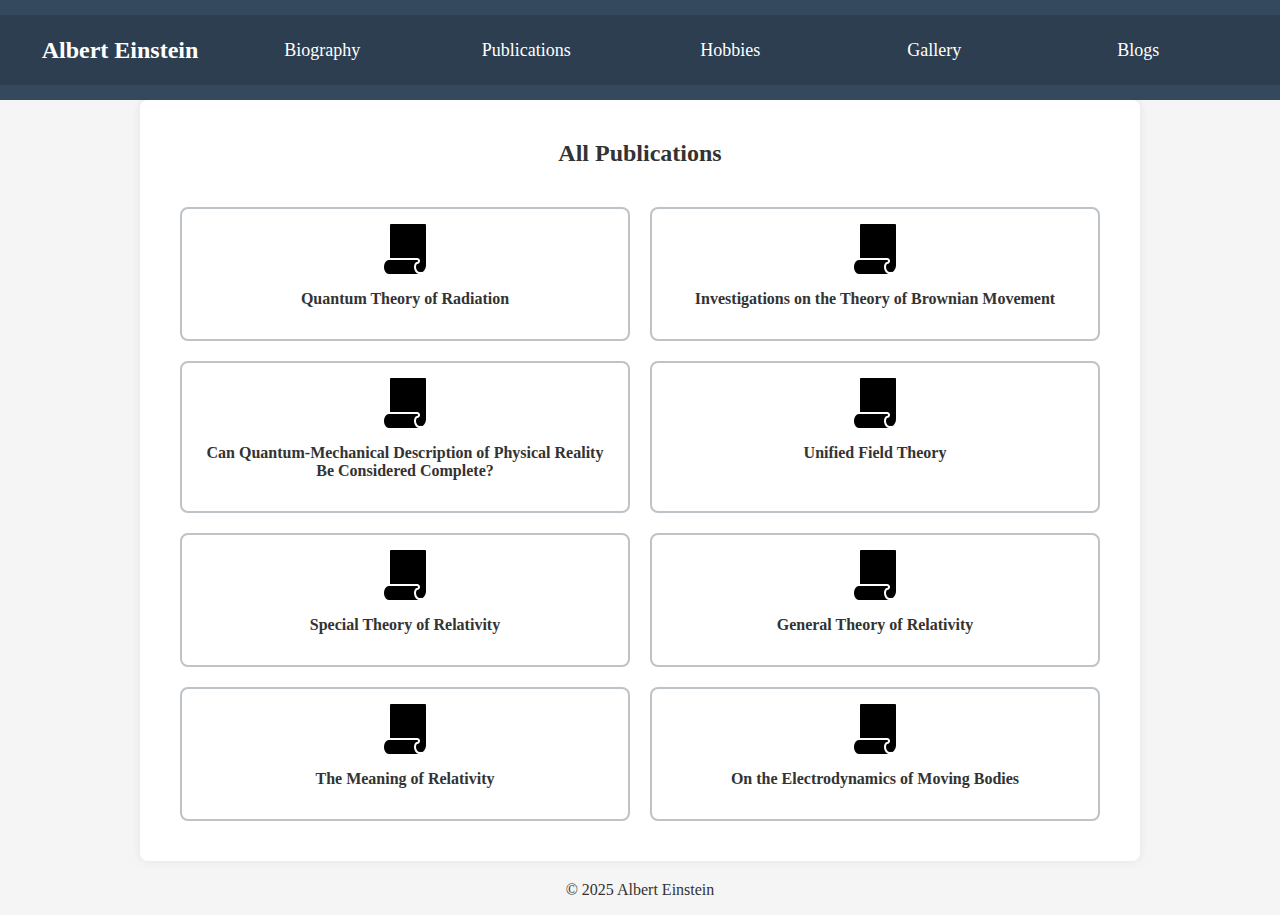
<file: publications.html>
<!DOCTYPE html>
<html lang="en">

<head>
    <meta charset="UTF-8">
    <meta name="viewport" content="width=device-width, initial-scale=1.0">
    <title>Albert Einstein - Publications</title>
    <link rel="stylesheet" href="style.css">
</head>

<body>
    <header>
        <nav class="navigation">
            <div class="nav-label">
                <h1>Albert Einstein</h1>
            </div>
            <input type="checkbox" id="menu-toggle">
            <label for="menu-toggle" class="menu-button">☰ Menu</label>
            <label for="menu-toggle" class="close-button">✖ Close</label>
            <ul class="nav-links">

                <li><a href="index.html#biography">Biography</a></li>
                <li><a href="index.html#publications">Publications</a></li>
                <li><a href="index.html#hobbies">Hobbies</a></li>
                <li><a href="index.html#gallery">Gallery</a></li>
                <li><a href="index.html#blogs">Blogs</a></li>

            </ul>
        </nav>
    </header>
    <main>
        <section class="publications" id="publications">
            <h2>All Publications</h2>
            <div class="publications-container">
                <div class="publication">
                    <img src="paper_icon.jpeg" alt="Paper Icon" class="paper-icon">
                    <p><strong>Quantum Theory of Radiation</strong></p>
                </div>
                <div class="publication">
                    <img src="paper_icon.jpeg" alt="Paper Icon" class="paper-icon">
                    <p><strong>Investigations on the Theory of Brownian Movement</strong></p>
                </div>
                <div class="publication">
                    <img src="paper_icon.jpeg" alt="Paper Icon" class="paper-icon">
                    <p><strong>Can Quantum-Mechanical Description of Physical Reality Be Considered Complete?</strong>
                    </p>
                </div>
                <div class="publication">
                    <img src="paper_icon.jpeg" alt="Paper Icon" class="paper-icon">
                    <p><strong>Unified Field Theory</strong></p>
                </div>
                <div class="publication">
                    <img src="paper_icon.jpeg" alt="Paper Icon" class="paper-icon">
                    <p><strong>Special Theory of Relativity</strong></p>
                </div>
                <div class="publication">
                    <img src="paper_icon.jpeg" alt="Paper Icon" class="paper-icon">
                    <p><strong>General Theory of Relativity</strong></p>
                </div>
                <div class="publication">
                    <img src="paper_icon.jpeg" alt="Paper Icon" class="paper-icon">
                    <p><strong>The Meaning of Relativity</strong></p>
                </div>
                <div class="publication">
                    <img src="paper_icon.jpeg" alt="Paper Icon" class="paper-icon">
                    <p><strong>On the Electrodynamics of Moving Bodies</strong></p>
                </div>
            </div>
        </section>
    </main>
    <footer>
        <p>&copy; 2025 Albert Einstein</p>
    </footer>
</body>

</html>
</file>
<file: style.css>
body {
    font-family: 'Georgia', serif;
    background-color: #f5f5f5;
    color: #333333;
    text-align: center;
    padding: 0;
    margin: 0;
}

.container {
    width: 100%;
    max-width: 1400px;
    padding: 20px;
    display: grid;
    grid-template-columns: 1fr;
    gap: 10px;
}

header {
    background-color: #34495e;
    color: #ecf0f1;
    padding: 15px 0;
    position: fixed;
    width: 100%;
    top: 0;
    z-index: 1000;
}

/* Navigation Bar */
nav.navigation {
    display: block;
    background-color: #2c3e50;
    height: 50px;
    text-align: center;
    position: relative;
    padding: 10px 20px;
}

/* Hide checkbox */
#menu-toggle {
    display: none;
}

/* Menu & Close Buttons */
.menu-button,
.close-button {
    display: none;
    /* Hidden by default */
    background-color: #2c3e50;
    color: white;
    font-size: 20px;
    padding: 10px;
    text-align: center;
    cursor: pointer;
    width: 100%;
    border: none;
}

/* Navigation Links */
.nav-links {
    list-style: none;
    padding: 0;
    margin: 0;
    display: inline-block;
    vertical-align: middle;
    align-items: center;
}

.nav-links li {
    display: inline-block;
    width: 200px;
    text-align: center;
}

.nav-links li a {
    text-decoration: none;
    color: #ffffff;
    font-size: 18px;
    line-height: 50px;
}

.nav-label {
    display: inline-block;
    vertical-align: middle;
    /* Align vertically with the menu */
    margin-right: 20px;
    /* Space between label and menu */
}

.nav-label h1 {
    font-size: 24px;
    margin: 0;
    color: #ffffff;
}

main {
    padding-top: 80px;
    width: 1000px;
    margin: 0 auto;
}


.einstein-image-container {
    width: 100%;
}

.einstein-image-container img {
    width: 100%;
    height: 50vh;
    border-radius: 10px;
}

section {
    background: #ffffff;
    padding: 20px;
    margin: 20px auto;
    width: 960px;
    border-radius: 8px;
    box-shadow: 0 0 10px rgba(52, 73, 94, 0.1);
    scroll-margin-top: 80px;
}

.publications-container {
    display: grid;
    grid-template-columns: repeat(2, 450px);
    gap: 20px;
    padding: 20px;
}

.publication {
    background: #ffffff;
    padding: 15px;
    border: 2px solid #bdc3c7;
    border-radius: 8px;
}

.paper-icon {
    display: block;
    width: 50px;
    height: 50px;
    margin: 0 auto 15px;
}

.hobbies-container {
    display: grid;
    grid-template-columns: 1fr;
    gap: 20px;
    padding: 20px;
}

.hobby-block {
    display: grid;
    grid-template-columns: 200px 1fr;
    gap: 20px;
    align-items: center;
    background: #ffffff;
    padding: 15px;
    border: 2px solid #bdc3c7;
    border-radius: 8px;
    box-shadow: 0 0 10px rgba(52, 73, 94, 0.1);
}

.hobby-block img {
    width: 200px;
    height: 150px;
    border-radius: 8px;
}

.hobby-block p {
    margin: 0;
    font-size: 16px;
    line-height: 1.5;
    color: #333333;
}

#view-more-btn {
    margin-top: 20px;
    background-color: #3498db;
    color: #ffffff;
    padding: 10px 20px;
    border: none;
    cursor: pointer;
    border-radius: 5px;
    font-size: 16px;
}

#view-more-btn:hover {
    background-color: #2980b9;
}

.gallery-container {
    display: grid;
    grid-template-columns: repeat(auto-fit, minmax(300px, 1fr));
    gap: 20px;
    padding: 20px;
}

.gallery-container img {
    width: 100%;
    height: auto;
    border-radius: 8px;
    box-shadow: 0 0 10px rgba(52, 73, 94, 0.1);
}

#read-more-btn {
    margin-top: 10px;
    background-color: #3498db;
    color: #ffffff;
    padding: 10px;
    border: none;
    cursor: pointer;
    border-radius: 5px;
}

#read-more-btn:hover {
    background-color: #2980b9;
}

#blogs ul li {
    display: inline-block;
}

#blogs ul li img {
    width: 60px;
    height: 60px;
    vertical-align: middle;
    margin: 30px;
}

@media only screen and (max-width: 768px) {
    .container {
        grid-template-columns: 1fr;
        padding: 0;
        width: 100%;
        margin: 0;
    }

    .menu-button,
    .close-button {
        display: inline-block;
        font-size: 24px;
        padding: 10px;
    }

    .nav-links {
        display: none;
        width: 100%;
        background-color: #0d3c63;
        text-align: center;
        padding: 0;
    }

    .nav-links li {
        display: block;
        padding: 10px 0;
        margin: 0;
    }

    .nav-links a {
        display: block;
        font-size: 18px;
        color: white;
        text-decoration: none;
        padding: 10px;
    }

    #menu-toggle:checked~.nav-links {
        display: block;
    }

    .close-button {
        display: none;
    }

    #menu-toggle:checked~.menu-button {
        display: none;
    }

    #menu-toggle:checked~.close-button {
        display: inline-block;
    }

    main {
        padding-top: 80px;
        width: 100%;
        margin: 0;
    }

    section {
        width: 100%;
        margin: 10px 0;
        padding: 15px;
        box-sizing: border-box;
    }

    .publications-container,
    .hobbies-container,
    .gallery-container {
        grid-template-columns: 1fr;
        gap: 10px;
        padding: 0;
    }

    .publication,
    .hobby-block {
        width: 100%;
        margin: 0;
        padding: 10px;
        box-sizing: border-box;
    }

    .hobby-block {
        grid-template-columns: 1fr;
        gap: 10px;
    }

    .hobby-block img {
        width: 100%;
        height: auto;
        max-width: 100%;
    }

    .gallery-container img {
        width: 100%;
        height: auto;
        max-width: 100%;
    }

    .einstein-image-container img {
        width: 100%;
        height: auto;
        max-width: 100%;
    }

    #read-more-btn,
    #view-more-btn {
        width: 100%;
        padding: 10px;
        box-sizing: border-box;
    }

    #blogs ul li {
        display: block;
        margin: 10px 0;
    }

    #blogs ul li img {
        width: 40px;
        height: 40px;
        margin: 10px;
    }
}
</file>
